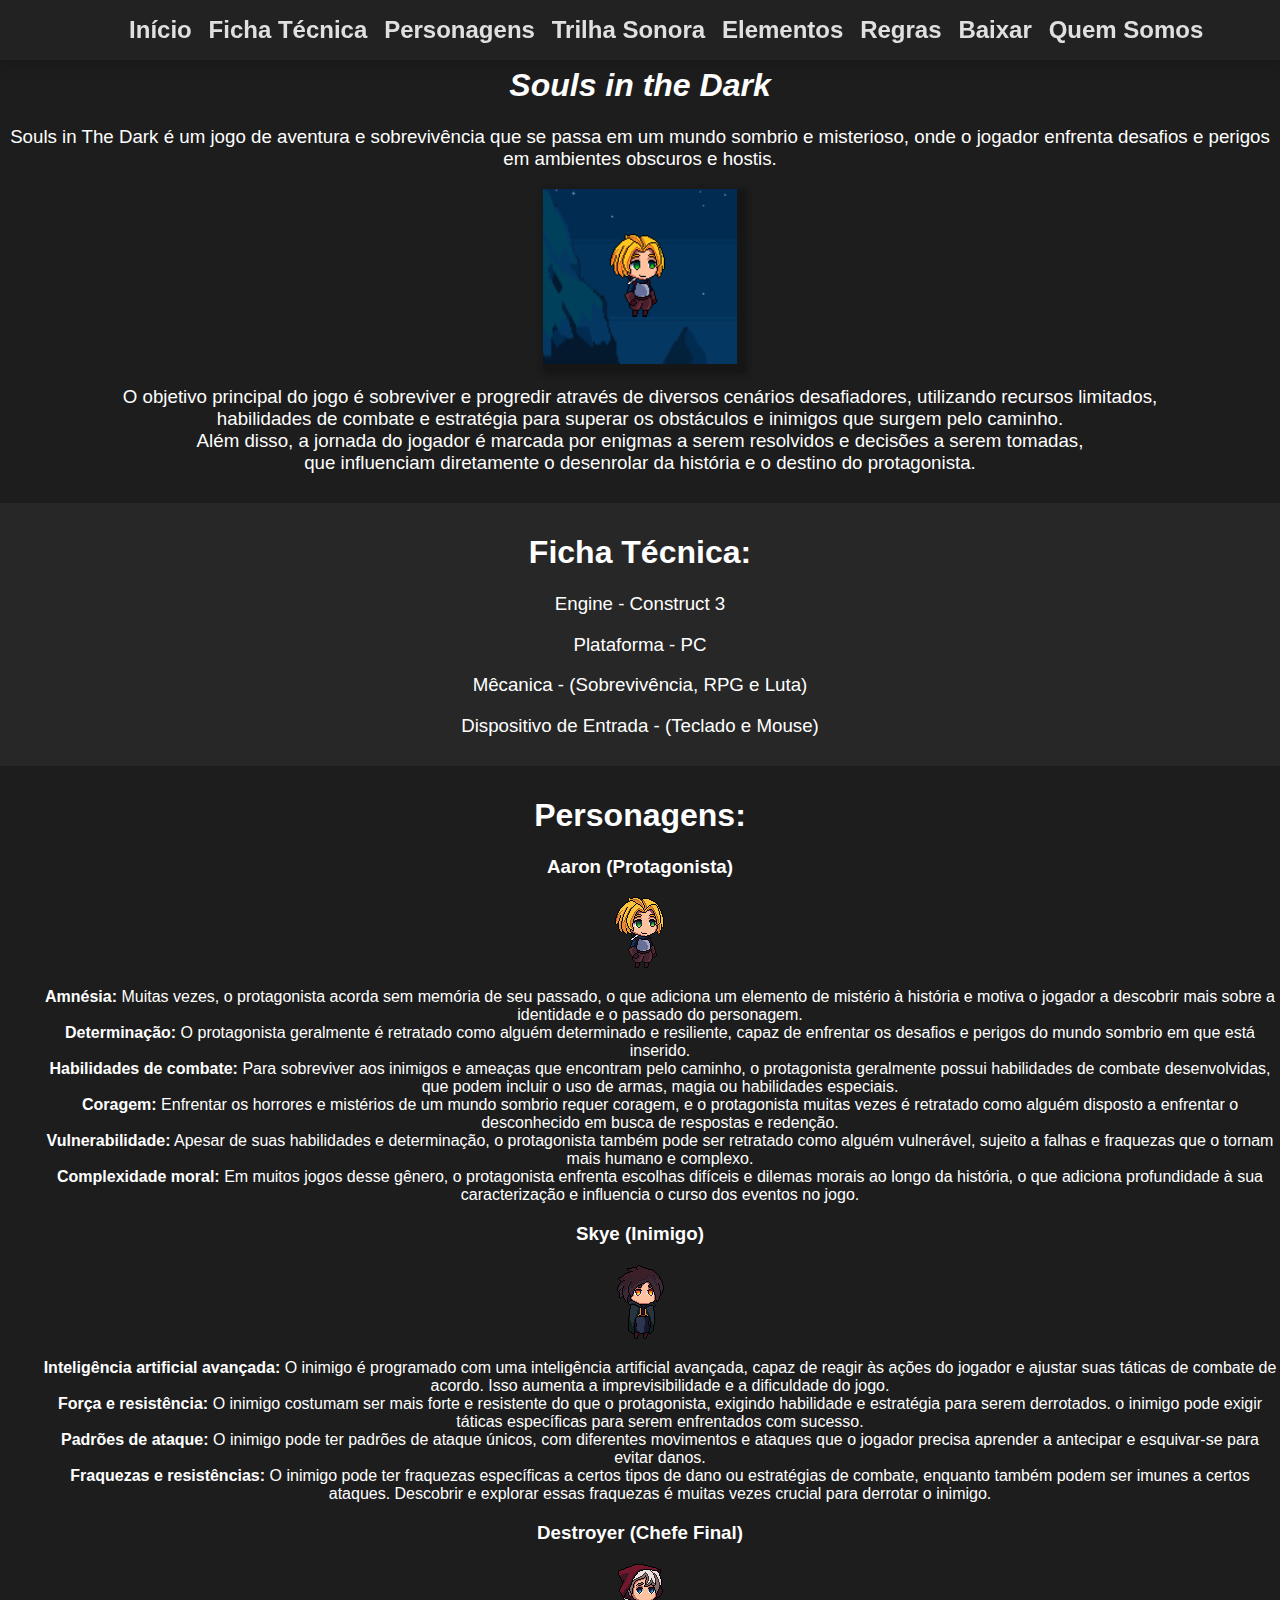
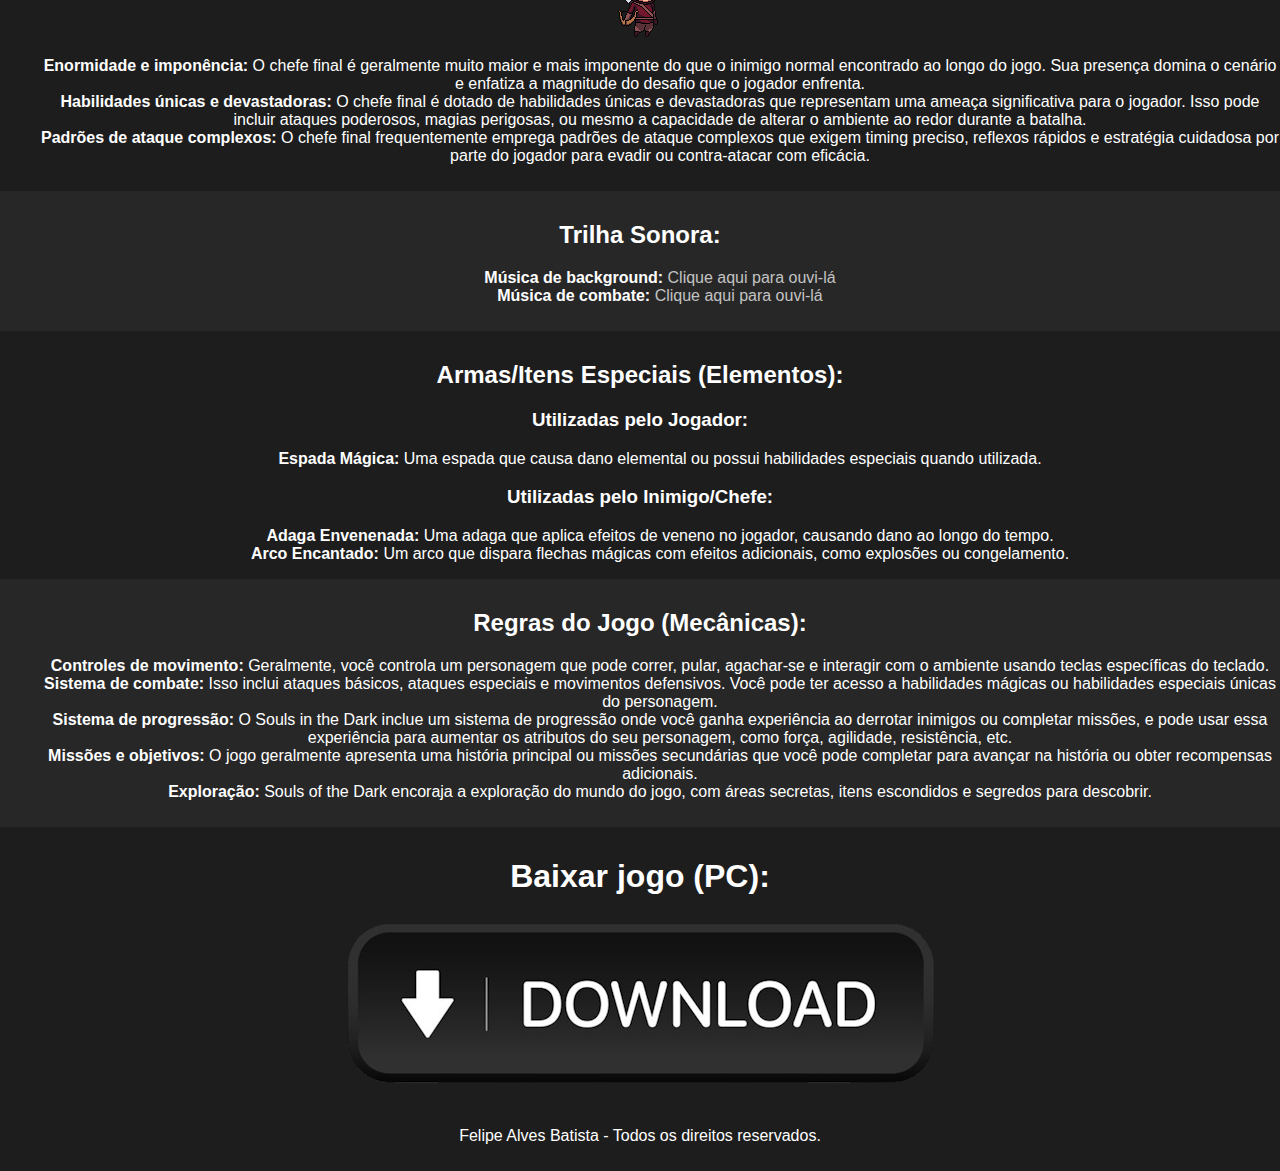
<file: Site do Jogo do Felipe/index.html>
<!DOCTYPE html>
<html lang="pt-br">

<head>
    <meta charset="UTF-8">
    <meta name="viewport" content="width=device-width, initial-scale=1.0">
    <link rel="stylesheet" type="text/css" href="style.css" media="screen">
    <title>Souls in the Dark</title>
    <link rel="shortcut icon" href="Images/imagem_2024-04-09_201638181-removebg-preview.png">
</head>

<header class="header">
    <nav class="nav">
        <ul>
            <li>
                <a href="#inicio">
                    Início
                </a>
            </li>
            <li>
                <a href="#ft">
                    Ficha Técnica
                </a>
            </li>
            <li>
                <a href="#personagens">
                    Personagens
                </a>
            </li>
            <li>
                <a href="#ts">
                    Trilha Sonora
                </a>
            </li>
            <li>
                <a href="#ele">
                    Elementos
                </a>
            </li>
            <li>
                <a href="#regras">
                    Regras
                </a>
            </li>
            <li>
                <a href="#baixar">
                    Baixar
                </a>
            </li>
            <li>
                <a href="#quemsomos">
                    Quem Somos
                </a>
            </li>
        </ul>
    </nav>
</header>

<body>
    <div id="inicio">
        <br>
        <br>
        <h1>Souls in the Dark</h1>
        <h3>Souls in The Dark é um jogo de aventura e sobrevivência que se passa em um mundo sombrio e misterioso,
            onde o jogador enfrenta desafios e perigos em ambientes obscuros e hostis.</h3>
        <img src="Images/Sem título.png" alt="Souls in the Dark" class="imgsitd1">
        <h3 div class="Img1">O objetivo principal do jogo é sobreviver e progredir através de diversos cenários
            desafiadores, utilizando recursos limitados,<br>
            habilidades de combate e estratégia para superar os obstáculos e inimigos que surgem pelo caminho.<br> Além
            disso, a jornada do jogador
            é marcada por enigmas a serem resolvidos e decisões a serem tomadas,<br>
            que influenciam diretamente o desenrolar da história e o destino do protagonista.</h3>
    </div>
    <div id="ft">
        <h1>Ficha Técnica:</h1>
        <h3>Engine - Construct 3</h3>

        <h3>Plataforma - PC</h3>
        <h3>Mêcanica - (Sobrevivência, RPG e Luta)</h3>
        <h3>Dispositivo de Entrada - (Teclado e Mouse)</h3>
    </div>
    <div id="personagens">
        <h1>Personagens:</h1>
        <h3>Aaron (Protagonista)</h3>
        <img src="Images/Idle_22.png" alt="Aaron">
        <ul>
            <li><strong>Amnésia:</strong> Muitas vezes, o protagonista acorda sem memória de seu passado,
                o que adiciona um elemento de mistério à história e motiva o jogador a descobrir mais sobre a
                identidade
                e o passado do personagem.</li>
            <li><strong>Determinação:</strong> O protagonista geralmente é retratado como alguém determinado e
                resiliente,
                capaz de enfrentar os desafios e perigos do mundo sombrio em que está inserido.</li>
            <li><strong>Habilidades de combate:</strong> Para sobreviver aos inimigos e ameaças que encontram pelo
                caminho,
                o protagonista geralmente possui habilidades de combate desenvolvidas, que podem incluir o uso de
                armas,
                magia ou habilidades especiais.</li>
            <li><strong>Coragem:</strong> Enfrentar os horrores e mistérios de um mundo sombrio requer coragem,
                e o protagonista muitas vezes é retratado como alguém disposto a enfrentar o desconhecido em busca
                de
                respostas e redenção.</li>
            <li><strong>Vulnerabilidade:</strong> Apesar de suas habilidades e determinação, o protagonista também
                pode
                ser retratado como alguém vulnerável,
                sujeito a falhas e fraquezas que o tornam mais humano e complexo.</li>
            <li><strong>Complexidade moral:</strong> Em muitos jogos desse gênero, o protagonista enfrenta escolhas
                difíceis e dilemas morais ao longo da história,
                o que adiciona profundidade à sua caracterização e influencia o curso dos eventos no jogo.</li>
        </ul>
        <h3>Skye (Inimigo)</h3>
        <img src="Images/Idle_2222.png" alt="Skye">
        <ul>
            <li><strong>Inteligência artificial avançada:</strong> O inimigo é programado com uma inteligência
                artificial avançada,
                capaz de reagir às ações do jogador e ajustar suas táticas de combate de acordo. Isso aumenta a
                imprevisibilidade e a dificuldade do jogo.</li>
            <li><strong>Força e resistência:</strong> O inimigo costumam ser mais forte e resistente do que o
                protagonista, exigindo habilidade e estratégia para serem derrotados.
                o inimigo pode exigir táticas específicas para serem enfrentados com sucesso.</li>
            <li><strong>Padrões de ataque:</strong> O inimigo pode ter padrões de ataque únicos,
                com diferentes movimentos e ataques que o jogador precisa aprender a antecipar e esquivar-se para
                evitar
                danos.</li>
            <li><strong>Fraquezas e resistências:</strong> O inimigo pode ter fraquezas específicas a certos tipos
                de
                dano ou estratégias de combate, enquanto também podem ser imunes a certos ataques.
                Descobrir e explorar essas fraquezas é muitas vezes crucial para derrotar o inimigo.</li>
        </ul>
        <h3>Destroyer (Chefe Final)</h3>
        <img src="Images/Idle_222.png" alt="Destroyer">
        <ul>
            <li><strong>Enormidade e imponência:</strong> O chefe final é geralmente muito maior e mais imponente do
                que
                o inimigo normal encontrado ao longo do jogo.
                Sua presença domina o cenário e enfatiza a magnitude do desafio que o jogador enfrenta.</li>
            <li><strong>Habilidades únicas e devastadoras:</strong> O chefe final é dotado de habilidades únicas e
                devastadoras que representam uma ameaça significativa para o jogador. Isso pode incluir ataques
                poderosos, magias perigosas,
                ou mesmo a capacidade de alterar o ambiente ao redor durante a batalha.</li>
            <li><strong>Padrões de ataque complexos:</strong> O chefe final frequentemente emprega padrões de ataque
                complexos que exigem timing preciso,
                reflexos rápidos e estratégia cuidadosa por parte do jogador para evadir ou contra-atacar com
                eficácia.
            </li>
        </ul>
    </div>
    <div id="ts">
        <h2>Trilha Sonora:</h2>
        <ul>
            <li><strong>Música de background:</strong> <a href="https://freesound.org/people/SciCodeDev/sounds/442902/"
                    title="Ir para a página da Música" target="_blank">Clique aqui para ouvi-lá</a></li>
            <li><strong>Música de combate:</strong> <a
                    href="https://freesound.org/people/guillermochicasonido/sounds/691651/"
                    title="Ir para a página da Música" target="_blank">Clique aqui para ouvi-lá</a></li>
        </ul>
    </div>
    <div id="ele">
        <h2>Armas/Itens Especiais (Elementos):</h2>
        <h3>Utilizadas pelo Jogador:</h3>
        <ul>
            <li><strong>Espada Mágica:</strong> Uma espada que causa dano elemental ou possui habilidades especiais
                quando utilizada.</li>
        </ul>
        <h3>Utilizadas pelo Inimigo/Chefe:</h3>
        <ul>
            <li><strong>Adaga Envenenada:</strong> Uma adaga que aplica efeitos de veneno no jogador, causando dano
                ao
                longo do tempo.</li>
            <li><strong>Arco Encantado:</strong> Um arco que dispara flechas mágicas com efeitos adicionais, como
                explosões ou congelamento.</li>
        </ul>
        <div id="regras">
            <h2>Regras do Jogo (Mecânicas):</h2>
            <ul>
                <li><strong>Controles de movimento:</strong> Geralmente, você controla um personagem que pode correr,
                    pular,
                    agachar-se e interagir com o ambiente usando teclas específicas do teclado.</li>
                <li><strong>Sistema de combate:</strong> Isso inclui ataques básicos, ataques especiais e movimentos
                    defensivos. Você pode ter acesso a habilidades mágicas ou habilidades especiais únicas do
                    personagem.
                </li>
                <li><strong>Sistema de progressão:</strong> O Souls in the Dark inclue um sistema de progressão onde
                    você
                    ganha experiência ao derrotar inimigos ou completar missões,
                    e pode usar essa experiência para aumentar os atributos do seu personagem, como força, agilidade,
                    resistência, etc.</li>
                <li><strong>Missões e objetivos:</strong> O jogo geralmente apresenta uma história principal ou missões
                    secundárias que você pode completar para avançar na história ou obter recompensas adicionais.</li>
                <li><strong>Exploração:</strong> Souls of the Dark encoraja a exploração do mundo do jogo, com áreas
                    secretas, itens escondidos e segredos para descobrir.</li>
            </ul>
        </div>
        <div id="baixar">
            <h1>Baixar jogo (PC):</h1>
            <a href="Jogo/index.html" name="Baixar jogo" alt="Baixar jogo" target="_blank"> <img
                    src="Images/Baixarjogo.png" alt="Baixar jogo"></a>
        </div>
        </main>
</body>
<footer>
    <p>Felipe Alves Batista - Todos os direitos reservados.</p>
</footer>

</html>

<script>
    document.addEventListener("DOMContentLoaded", function () {
        function scrollToSection(sectionId) {
            var section = document.getElementById(sectionId);
            if (section) {
                var headerHeight = document.querySelector('.header').offsetHeight;
                var sectionTop = section.offsetTop - headerHeight;
                window.scrollTo({
                    top: sectionTop,
                    behavior: 'smooth'
                });
            }
        }

        var navLinks = document.querySelectorAll('.header .nav ul li a');
        navLinks.forEach(function (link) {
            link.addEventListener('click', function (event) {
                event.preventDefault();
                var sectionId = link.getAttribute('href').slice(1);
                scrollToSection(sectionId);
            });
        });
    });
</script>
</file>
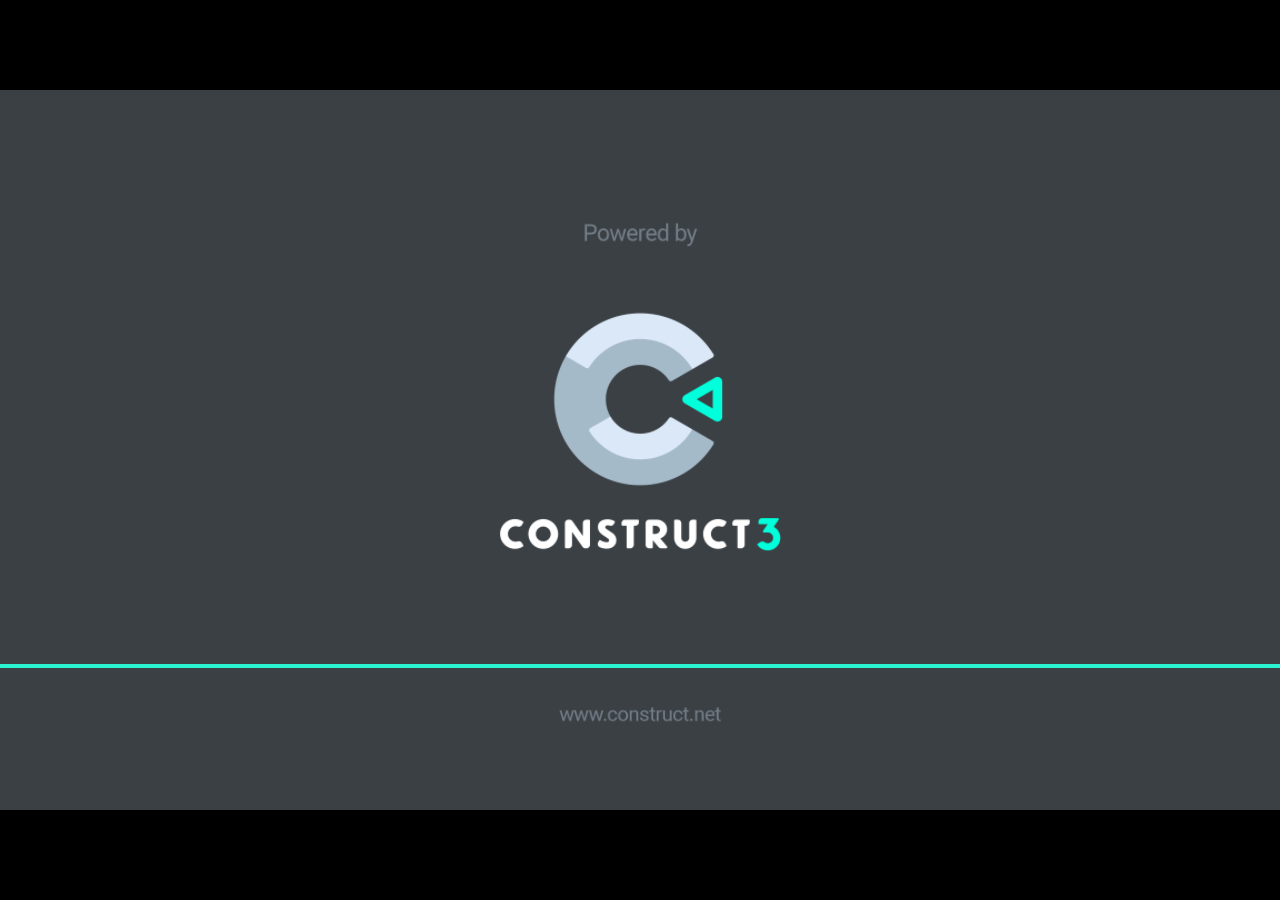
<file: Site do Jogo do Felipe/Jogo/index.html>
<!DOCTYPE html>
<html>
<head>
<meta charset="UTF-8">
<title>Souls in the Dark</title>
<meta name="viewport" content="width=device-width, initial-scale=1.0, maximum-scale=1.0, minimum-scale=1.0, user-scalable=no">

<meta name="generator" content="Scirra Construct">

	<link rel="manifest" href="appmanifest.json">
	<link rel="apple-touch-icon" sizes="128x128" href="icons/icon-128.png">
	<link rel="apple-touch-icon" sizes="256x256" href="icons/icon-256.png">
	<link rel="apple-touch-icon" sizes="512x512" href="icons/icon-512.png">
	<link rel="icon" type="image/png" href="icons/icon-512.png">

<link rel="stylesheet" href="style.css">


</head>
<body>

<script>
if (location.protocol.substr(0, 4) === "file")
{
	alert("Web exports won't work until you upload them. (When running on the file: protocol, browsers block many features from working for security reasons.)");
}
</script>

	<noscript>
		<div id="notSupportedWrap">
			<h2 id="notSupportedTitle">This content requires JavaScript</h2>
			<p class="notSupportedMessage">JavaScript appears to be disabled. Please enable it to view this content.</p>
		</div>
	</noscript>
	<script src="scripts/supportcheck.js"></script>
	<script src="scripts/offlineclient.js" type="module"></script>
	<script src="scripts/main.js" type="module"></script>
	<script src="scripts/register-sw.js" type="module"></script>

</body>
</html>
</file>
<file: Site do Jogo do Felipe/style.css>
<<<<<<< HEAD
* {
    scroll-behavior: smooth;
}

body {
    font-family: Arial, Verdana;
    margin: auto;
}

.header .nav ul li {
    list-style: none;
    margin: 15px;
    font-family: Arial, Verdana;
    display: inline-block;
    margin: 0 0 0 1%;
}

.header .nav ul li a {
    text-decoration: none;
    float: none;
    color: rgb(225, 224, 224);
    font-family: Arial;
    font-weight: bold;
    font-size: x-large;
    transition: color 0.3s ease;
}

.header .nav ul li a:hover {
    color: #fff;
}

.header {
    text-align: center;
    background: #222;
    width: 100%;
    top: 0;
    position: fixed;
    box-shadow: 0 0 15px 0 #161616;
    padding: 0px;
    box-sizing: border-box;
}

#inicio {
    text-align: center;
    background-color: rgb(29, 29, 29);
    color: white;
    margin: auto;
    padding-top: 10px;
    padding-bottom: 10px;
}

#inicio h1 {
    font-style: italic;
}

#inicio h3 {
    font-weight: lighter;
}

h3[class="Img1"] {
    text-align: center;

}

img[class="imgsitd1"] {
    display: inline-block;
    box-shadow: 5px 5px 5px 5px #161616;
    box-sizing: border-box;
    
}

#ft {
    background: rgb(39, 39, 39);
    margin: auto;
    color: #fff;
    text-align: center;
    padding-top: 10px;
    padding-bottom: 10px;
}

#ft h3 {
    font-weight: lighter;
}

#personagens {
    text-align: center;
    background-color: rgb(29, 29, 29);
    color: white;
    margin: auto;
    padding-top: 10px;
    padding-bottom: 10px;
}

#personagens ul {
    list-style: none;
}

#ts {
    background: rgb(39, 39, 39);
    margin: auto;
    color: #fff;
    text-align: center;
    padding-top: 10px;
    padding-bottom: 10px;
}

#ts ul {
    list-style: none;
}

#ts ul li a {
    color: #c3c3c3;
    text-decoration: none;
    transition: color 0.3s ease;
}

#ts ul li a:hover {
    color: #fff;
}

#ele {
    text-align: center;
    background-color: rgb(29, 29, 29);
    color: white;
    margin: auto;
    padding-top: 10px;
    padding-bottom: 10px;
}

#ele ul {
    list-style: none;
}

#regras {
    background: rgb(39, 39, 39);
    margin: auto;
    color: #fff;
    text-align: center;
    padding-top: 10px;
    padding-bottom: 10px;
}

#regras ul {
    list-style: none;
}

#baixar {
    text-align: center;
    background-color: rgb(29, 29, 29);
    color: white;
    margin: auto;
    padding-top: 10px;
    padding-bottom: 10px
}

#quemsomos {
    background: rgb(39, 39, 39);
    margin: auto;
    color: #fff;
    text-align: center;
    padding-top: 10px;
    padding-bottom: 10px;
}

#quemsomos ul {
    list-style: none;
}

footer {
    text-align: center;
    background-color: rgb(29, 29, 29);
    color: white;
    margin: auto;
    padding-top: 10px;
    padding-bottom: 10px
=======
* {
    scroll-behavior: smooth;
}

body {
    font-family: Arial, Verdana;
    margin: auto;
}

.header .nav ul li {
    list-style: none;
    margin: 15px;
    font-family: Arial, Verdana;
    display: inline-block;
    margin: 0 0 0 1%;
}

.header .nav ul li a {
    text-decoration: none;
    float: none;
    color: rgb(225, 224, 224);
    font-family: Arial;
    font-weight: bold;
    font-size: x-large;
    transition: color 0.3s ease;
}

.header .nav ul li a:hover {
    color: #fff;
}

.header {
    text-align: center;
    background: #222;
    width: 100%;
    top: 0;
    position: fixed;
    box-shadow: 0 0 15px 0 #161616;
    padding: 0px;
    box-sizing: border-box;
}

#inicio {
    text-align: center;
    background-color: rgb(29, 29, 29);
    color: white;
    margin: auto;
    padding-top: 10px;
    padding-bottom: 10px;
}

#inicio h1 {
    font-style: italic;
}

#inicio h3 {
    font-weight: lighter;
}

h3[class="Img1"] {
    text-align: center;

}

img[class="imgsitd1"] {
    display: inline-block;
    box-shadow: 5px 5px 5px 5px #161616;
    box-sizing: border-box;
    
}

#ft {
    background: rgb(39, 39, 39);
    margin: auto;
    color: #fff;
    text-align: center;
    padding-top: 10px;
    padding-bottom: 10px;
}

#ft h3 {
    font-weight: lighter;
}

#personagens {
    text-align: center;
    background-color: rgb(29, 29, 29);
    color: white;
    margin: auto;
    padding-top: 10px;
    padding-bottom: 10px;
}

#personagens ul {
    list-style: none;
}

#ts {
    background: rgb(39, 39, 39);
    margin: auto;
    color: #fff;
    text-align: center;
    padding-top: 10px;
    padding-bottom: 10px;
}

#ts ul {
    list-style: none;
}

#ts ul li a {
    color: #c3c3c3;
    text-decoration: none;
    transition: color 0.3s ease;
}

#ts ul li a:hover {
    color: #fff;
}

#ele {
    text-align: center;
    background-color: rgb(29, 29, 29);
    color: white;
    margin: auto;
    padding-top: 10px;
    padding-bottom: 10px;
}

#ele ul {
    list-style: none;
}

#mec {
    background: rgb(39, 39, 39);
    margin: auto;
    color: #fff;
    text-align: center;
    padding-top: 10px;
    padding-bottom: 10px;
}

#mec ul {
    list-style: none;
}

#baixar {
    text-align: center;
    background-color: rgb(29, 29, 29);
    color: white;
    margin: auto;
    padding-top: 10px;
    padding-bottom: 10px
}

#quemsomos {
    background: rgb(39, 39, 39);
    margin: auto;
    color: #fff;
    text-align: center;
    padding-top: 10px;
    padding-bottom: 10px;
}

#quemsomos ul {
    list-style: none;
}

footer {
    text-align: center;
    background-color: rgb(29, 29, 29);
    color: white;
    margin: auto;
    padding-top: 10px;
    padding-bottom: 10px
>>>>>>> 87c3cd48b798273cd95e09c4e5ceae6b4d15245b
}
</file>
<file: Site do Jogo do Felipe/Jogo/style.css>
html, body {
	padding: 0;
	margin: 0;
	overflow: hidden;
}

body {
	min-width: 100%;
	width: 100%;
	max-width: 100%;
	min-height: 100%;
	height: 100%;
	max-height: 100%;
	
	background: #000000;
	color: white;
}

html, body, canvas {
	touch-action-delay: none;
	touch-action: none;
}

canvas, .c3htmlwrap {
	position: absolute;
}

.c3htmlwrap {
	contain: strict;
}

.c3overlay {
	pointer-events: none;
}

.c3htmlwrap > * {
	pointer-events: auto;
}

/* HACK - work around elements being selectable only in iOS WKWebView for some reason */
html[ioswebview] .c3htmlwrap,
html[ioswebview] canvas {
	-webkit-user-select: none;
	user-select: none;
}

html[ioswebview] .c3htmlwrap > * {
	-webkit-user-select: auto;
	user-select: auto;
}

#notSupportedWrap {
	margin: 2em auto 1em auto;
	width: 75%;
	max-width: 45em;
	border: 2px solid #aaa;
	border-radius: 1em;
	padding: 2em;
	background-color: #f0f0f0;
	font-family: "Segoe UI", Frutiger, "Frutiger Linotype", "Dejavu Sans", "Helvetica Neue", Arial, sans-serif;
	color: black;
}

#notSupportedTitle {
	font-size: 1.8em;
}

.notSupportedMessage {
	font-size: 1.2em;
}

.notSupportedMessage em {
	color: #888;
}

/* bbcode styles */
.bbCodeH1 {
	font-size: 2em;
	font-weight: bold;
}

.bbCodeH2 {
	font-size: 1.5em;
	font-weight: bold;
}

.bbCodeH3 {
	font-size: 1.25em;
	font-weight: bold;
}

.bbCodeH4 {
	font-size: 1.1em;
	font-weight: bold;
}

.bbCodeItem::before {
	content: " • ";
}

/* For text icons converted to HTML: size the height to the line height
   preserving the aspect ratio. Also add position: relative as that allows
   just adding a 'top' style for the iconoffsety style. */
.c3-text-icon {
	height: 1em;
	width: auto;
	position: relative;
}

/* screen reader text */
.c3-screen-reader-text {
	position: absolute;
	width: 1px;
    height: 1px;
    overflow: hidden;
    clip: rect(1px, 1px, 1px, 1px);
}
</file>
